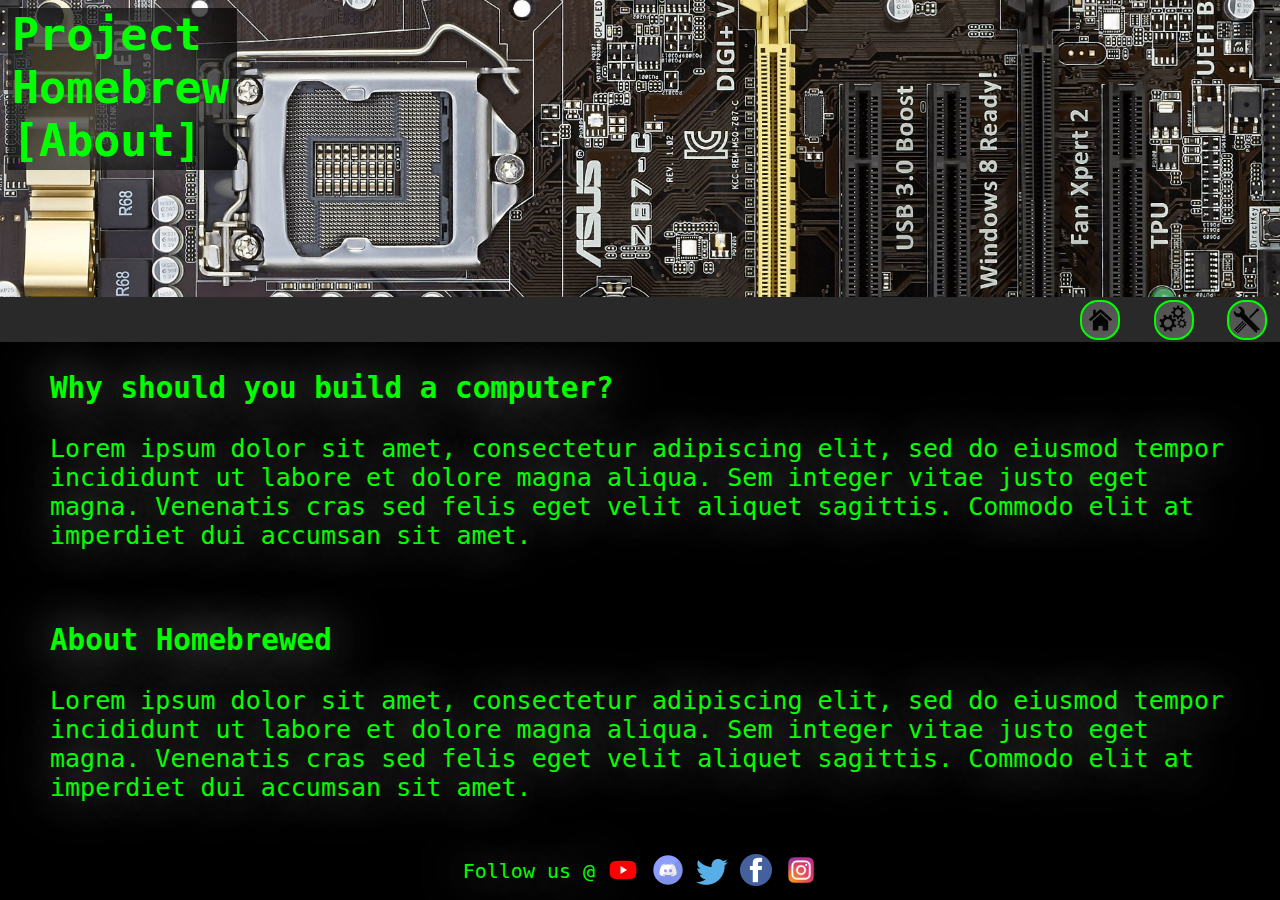
<file: about.html>
<!DOCTYPE html>
<html lang="en">
<head>
    <title>Project Homebrew: About</title>
    <link rel="stylesheet" href="css/css_about.css">
    <script src="Javascript/about.js"></script>
</head>
<body>
    </div>
    <div id='banner'>
        <div id='header'>Project <br> Homebrew <br> [About]</div>
    </div>

    <div id='nav'>
        <div class = 'nav' onclick="window.open('index.html','_self')"><a href='index.html'><img src='css/Resources/home.png'>Home</a></div>
        <div class = 'nav' onclick="window.open('components.html','_self')"><a href='components.html'><img src='css/Resources/components.png'>Components</a></div>
        <div class = 'nav' onclick="window.open('build.html','_self')"><a href='build.html'><img src='css/Resources/build.png'>Build</a></div>
    </div>
    
    <div class='content' id='introduction'>
        <br><h3>Why should you build a computer?</h3>
        Lorem ipsum dolor sit amet, consectetur adipiscing elit, sed do eiusmod tempor incididunt ut labore et dolore magna aliqua. Sem integer vitae justo eget magna. Venenatis cras sed felis eget velit aliquet sagittis. Commodo elit at imperdiet dui accumsan sit amet. 
    </div>
    <div class='content' id='credits'>
        <br><h3>About Homebrewed</h3>
        Lorem ipsum dolor sit amet, consectetur adipiscing elit, sed do eiusmod tempor incididunt ut labore et dolore magna aliqua. Sem integer vitae justo eget magna. Venenatis cras sed felis eget velit aliquet sagittis. Commodo elit at imperdiet dui accumsan sit amet. 
    </div>
    <div id='footer'>
        Follow us @ 
        <a href='https://youtube.com'><img src='css/Resources/icon_youtube.png'></a>
        <a href='https://discord.com'><img src='css/Resources/icon_discord.png'></a>
        <a href='https://twitter.com'><img src='css/Resources/icon_twitter.png'></a>
        <a href='https://facebook.com'><img src='css/Resources/icon_facebook.png'></a>
        <a href='https://instagram.com'><img src='css/Resources/icon_insta.png'></a>
    </div>
  
</body>
</html>
</file>
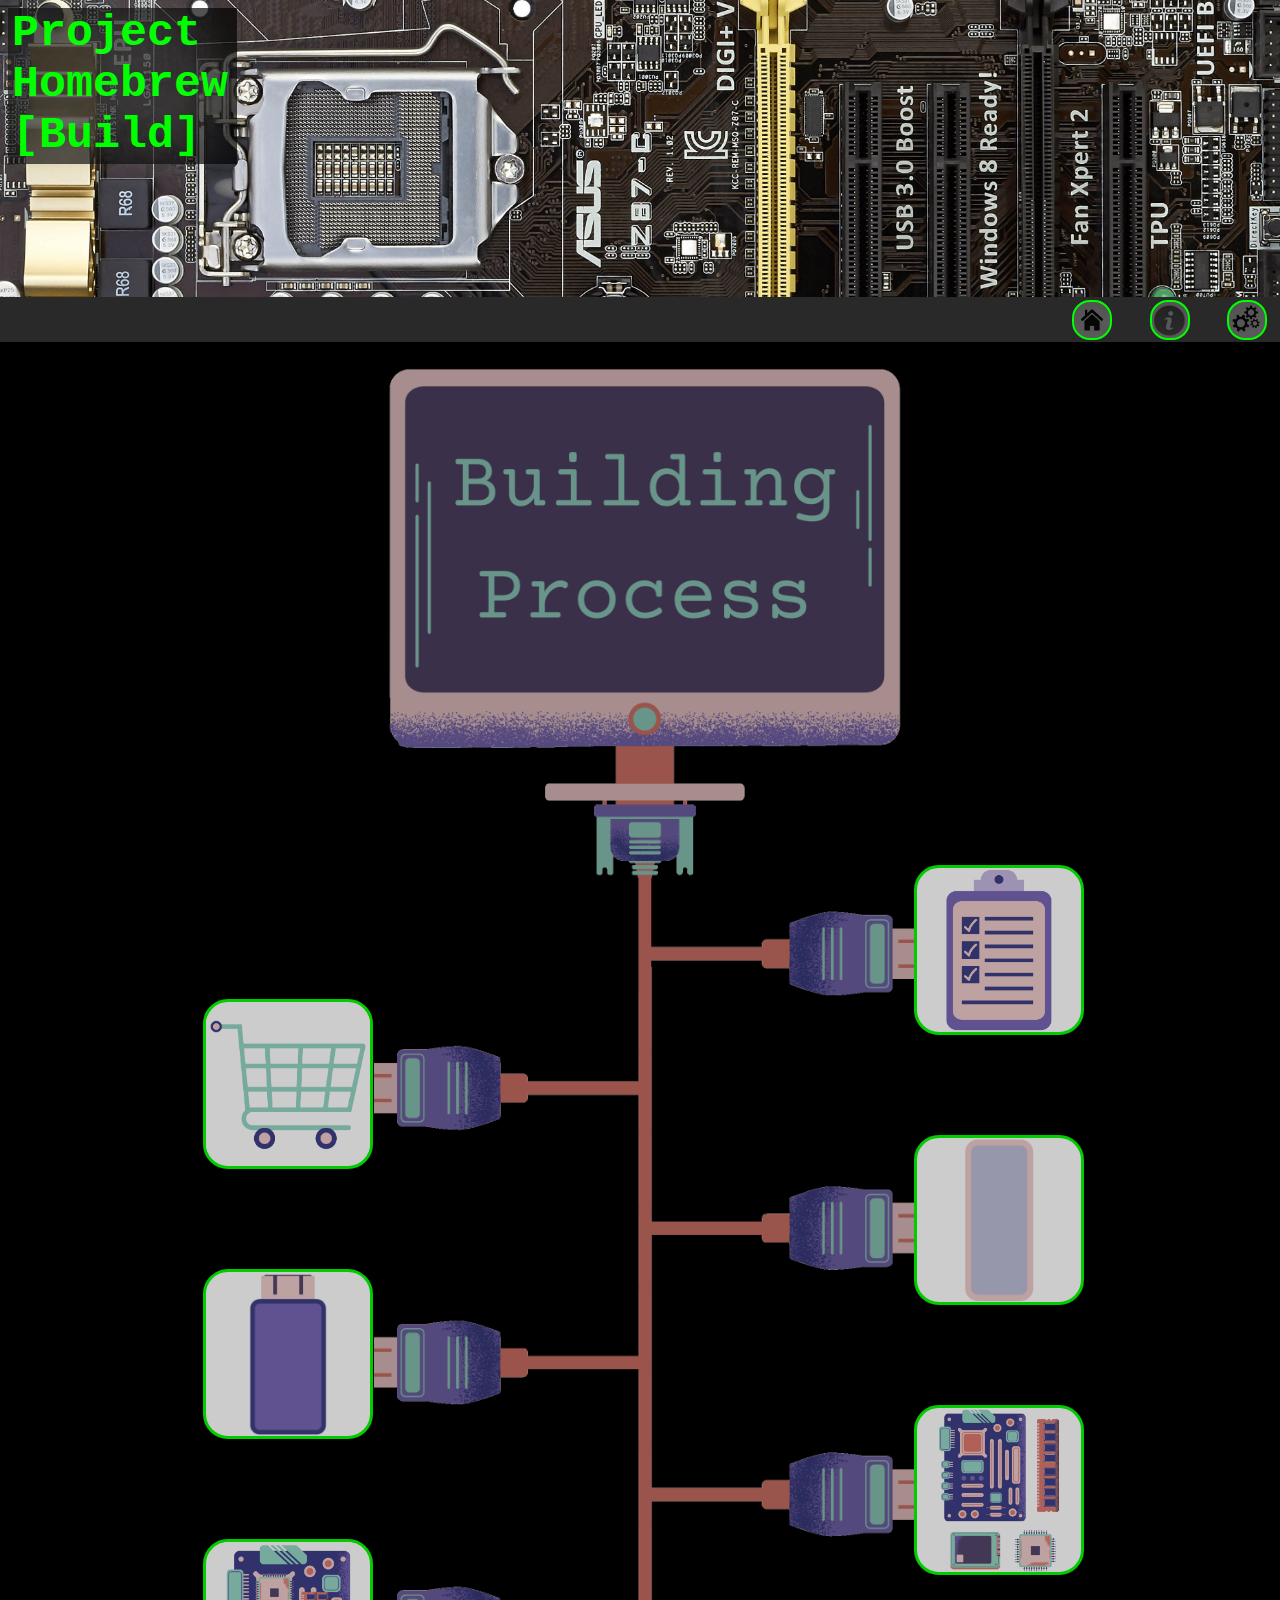
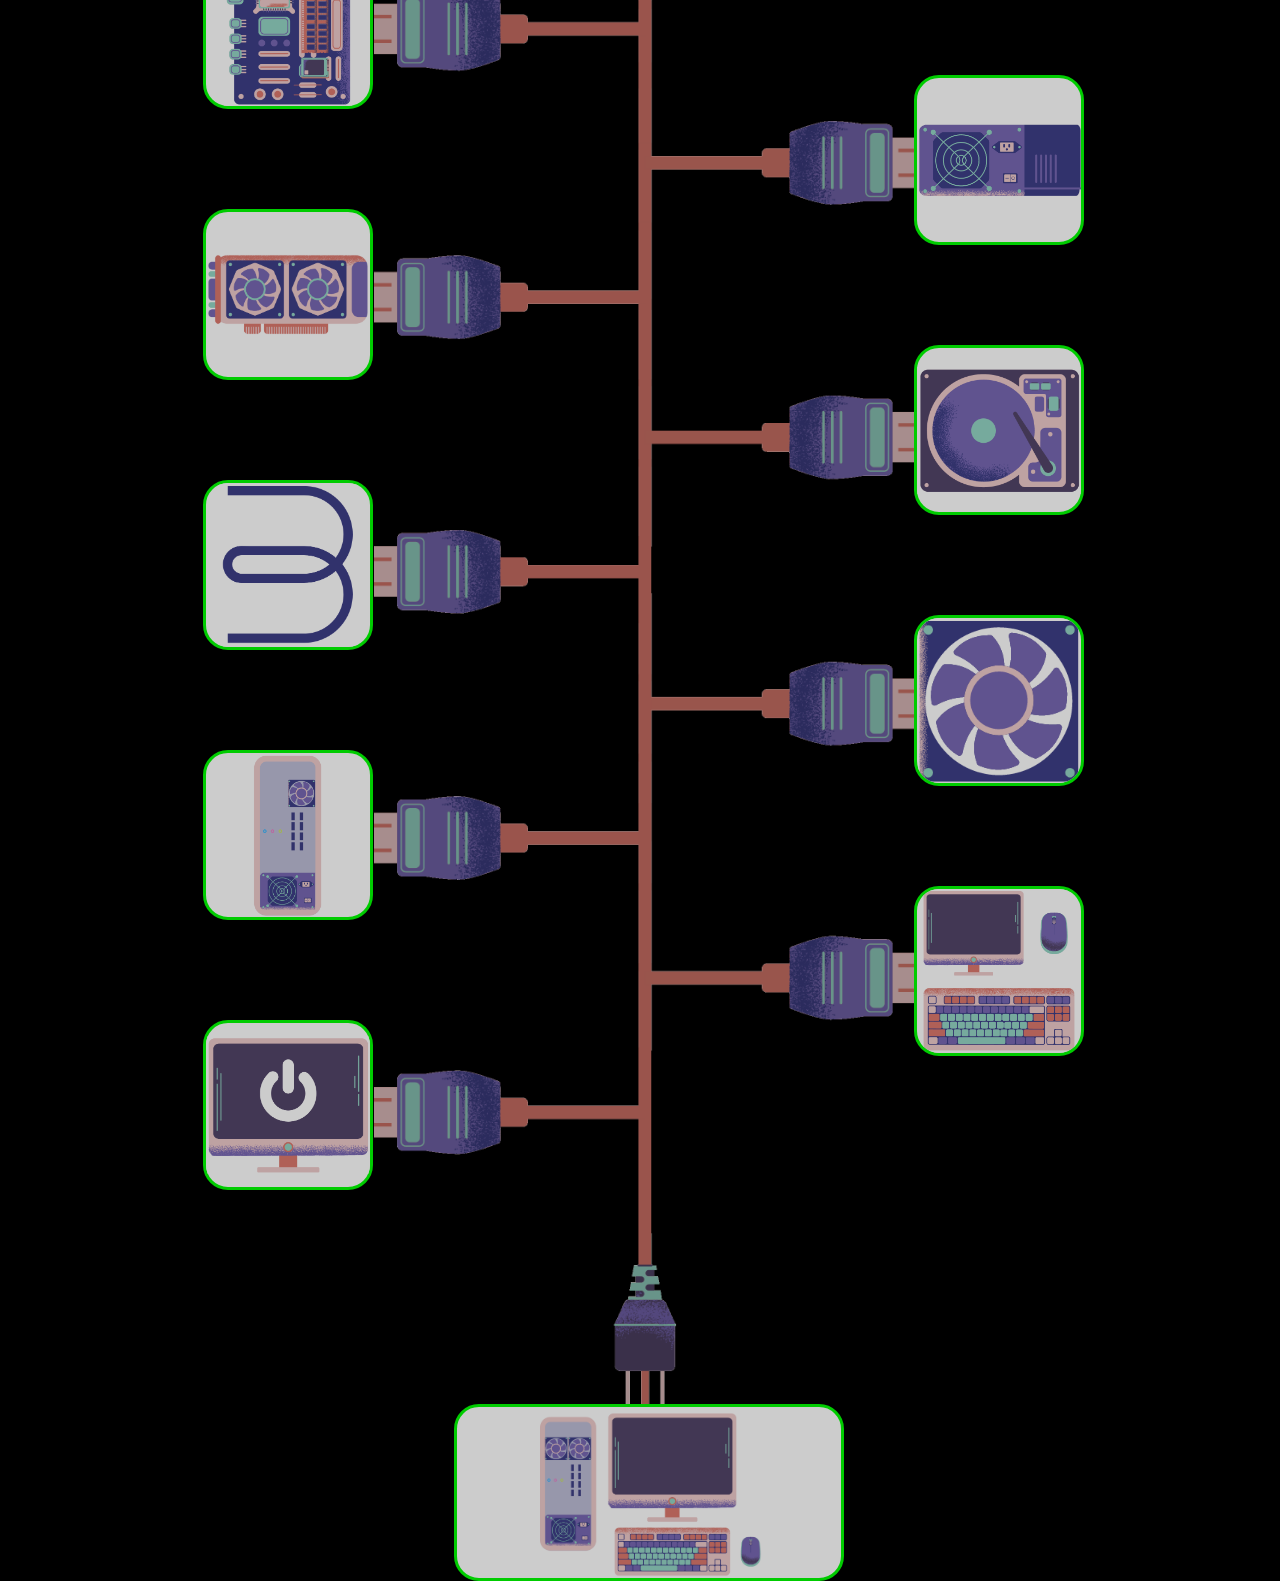
<file: build.html>
<!DOCTYPE html>
<html lang="en">
<head>
    <title>Project Homebrew: build</title>
    <link rel="stylesheet" href="css/css_build.css">
</head>
<body onload="resizenav()">
    </div>
    <div id='banner'>
        <div id='header'>Project <br> Homebrew <br> [Build]</div>
    </div>

    <div id='nav'>
        <div class = 'nav' onclick="window.open('index.html','_self')"><a href='index.html'><img src='css/Resources/home.png'>Home</a></div>
        <div class = 'nav' onclick="window.open('about.html','_self')"><a href='about.html'><img src='css/Resources/about.png'>About</a></div>
        <div class = 'nav'  onclick="window.open('components.html','_self')"><a href='components.html'><img src='css/Resources/components.png'>Components</a></div>
    </div>
    
    <div class='col' id='col1'>
        <div><img onclick="showpopup('Buy Parts')" src='css/Resources/Shop.png'><div class='name' onclick="showpopup('Buy Parts')">2</div></div>
        <div><img onclick="showpopup('Prepare Operating System')" src='css/Resources/OS drive.png'><div class='name' onclick="showpopup('Prepare Operating System')">4</div></div>
        <div><img onclick="showpopup('Install Motherboard')" src='css/Resources/Insert Motherboard.png'><div class='name' onclick="showpopup('Install Motherboard')">6</div></div>
        <div><img onclick="showpopup('Install GPU')" src='css/Resources/graphics card.png'><div class='name' onclick="showpopup('Install GPU')">8</div></div>
        <div><img onclick="showpopup('Complete Wiring')" src='css/Resources/wire.png'><div class='name' onclick="showpopup('Complete Wiring')">10</div></div>
        <div><img onclick="showpopup('Close up casing')" src='css/Resources/Close Casing.png'><div class='name' onclick="showpopup('Close up casing')">12</div></div>
        <div><img onclick="showpopup('Configure BIOS')" src='css/Resources/BIOS.png'><div class='name' onclick="showpopup('Configure BIOS')">14</div></div>
    </div>
    <div class='col' id='col2'>
        <img src='css/Resources/Process diagram.png'>
    </div>
    <div class='col' id='col3'>
        <div><img onclick="showpopup('Research and Plan')" src='css/Resources/Research.png'><div class='name' onclick="showpopup('Research and Plan')">1</div></div>
        <div><img onclick="showpopup('Prepare Casing')" src='css/Resources/casing.png'><div class='name' onclick="showpopup('Prepare Casing')">3</div></div>
        <div><img onclick="showpopup('Prepare Motherboard')" src='css/Resources/Prepare Motherboard.png'><div class='name' onclick="showpopup('Prepare Motherboard')">5</div></div>
        <div><img onclick="showpopup('Install PSU')" src='css/Resources/power supply.png'><div class='name' onclick="showpopup('Install PSU')">7</div></div>
        <div><img onclick="showpopup('Install HDD *OPTIONAL*')" src='css/Resources/hard disk drive.png'><div class='name' onclick="showpopup('Install HDD *OPTIONAL*')">9</div></div>
        <div><img onclick="showpopup('Install Fan *OPTIONAL*')" src='css/Resources/fan.png'><div class='name' onclick="showpopup('Install Fan *OPTIONAL*')">11</div></div>
        <div><img onclick="showpopup('Connect input and output devices')" src='css/Resources/Connect IO devices.png'><div class='name' onclick="showpopup('Connect input and output devices')">13</div></div>
    </div>
    
    <div id='congratulations'>
        <div class='name' onclick="showpopup('Congratulations!')">15</div>
    </div>

    <div id='popup'>
        <div id = 'confetti'></div>
        <div id='popupcontent'>
            <h1 style='margin-top:5px' id='popupheader'>Component</h1>
            <div id='popuptop'></div>
            <br><div id='popuptxt'>text added by js</div>
            <div id='popuptips'>˅</div>
    </div>
    
    <script src="Javascript/build.js"></script>
</body>
</html>
</file>
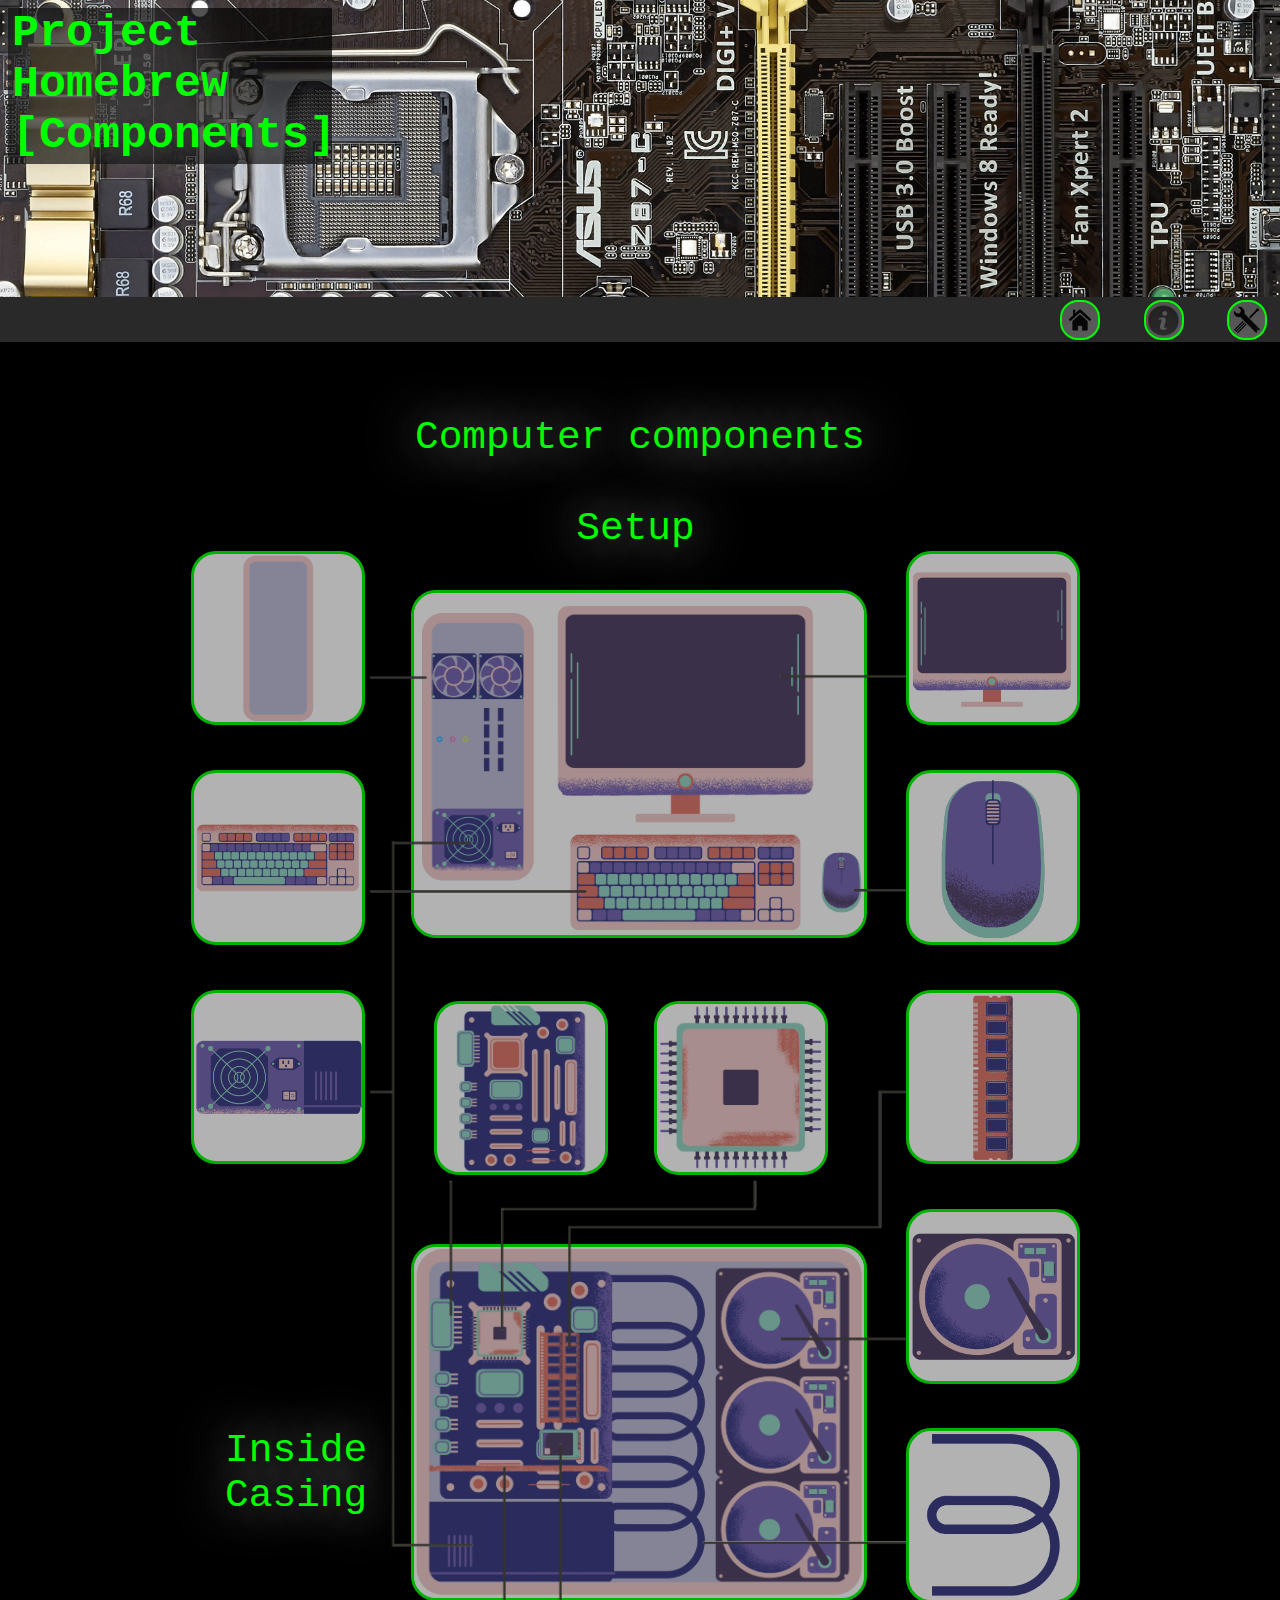
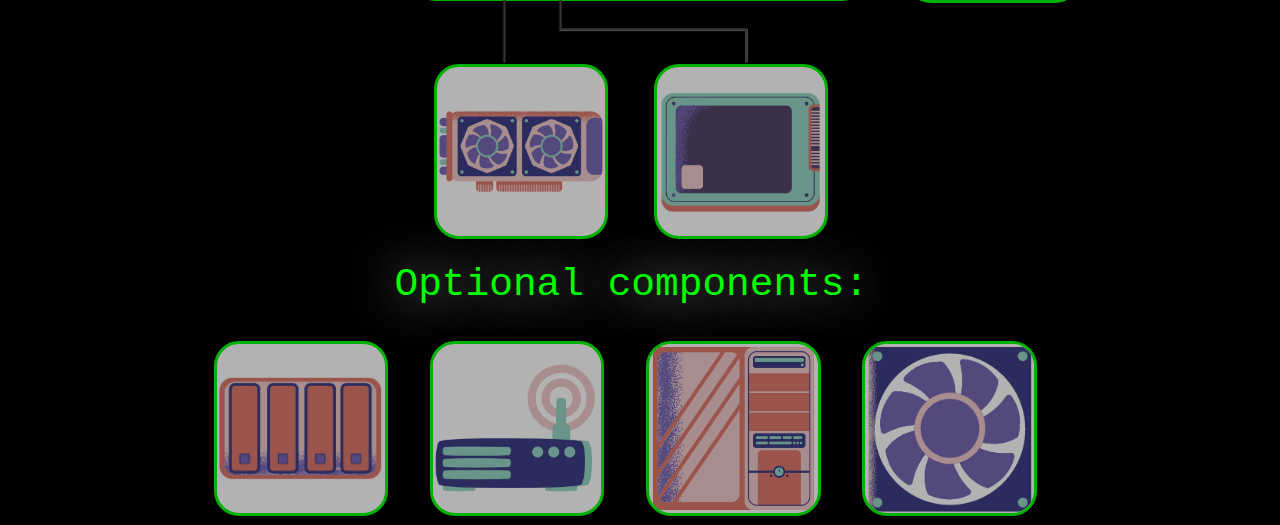
<file: components.html>
<!DOCTYPE html>
<html lang="en">
<head>
    <title>Project Homebrew: Components</title>
    <link rel="stylesheet" href="css/css_components.css">
</head>
<body>
    </div>
    <div id='banner'>
        <div id='header'>Project <br> Homebrew <br> [Components]</div>
    </div>

    <div id='nav'>
        <div class = 'nav' onclick="window.open('index.html','_self')"><a href='index.html'><img src='css/Resources/home.png'>Home</a></div>
        <div class = 'nav' onclick="window.open('about.html','_self')"><a href='about.html'><img src='css/Resources/about.png'>About</a></div>
        <div class = 'nav' onclick="window.open('build.html','_self')"><a href='build.html'><img src='css/Resources/build.png'>Build</a></div>
    </div>
    <br><p style='margin-bottom:0;'>Computer components</p><br><br>

    <img id='lines' src='css/Resources/diagram lines.png'>
    
    <div class='col' id='col1'>
        <div><img onclick="showpopup('Casing')" src='css/Resources/casing.png'><div class='name' onclick="showpopup('Casing')">Casing</div></div>
        <div><img onclick="showpopup('Keyboard')" src='css/Resources/keyboard.png'><div class='name' onclick="showpopup('Keyboard')">Keyboard</div></div>
        <div><img onclick="showpopup('PSU (Power Supply)')" src='css/Resources/power supply.png'><div class='name' onclick="showpopup('PSU (Power Supply)')">PSU</div></div>
        <p id='casingheader'>Inside<br>Casing</p>
    </div>
    <div class='col' id='col2'>
        <p id='setupheader'>Setup</p>
        <img id = 'setup' src='css/Resources/Computer Diagram part1.png'>
        <div><img onclick="showpopup('Motherboard')" src='css/Resources/motherboard.png'><div class='name' onclick="showpopup('Motherboard')">Motherboard</div></div>
        <div><img onclick="showpopup('Processor')" src='css/Resources/processor.png'><div class='name' onclick="showpopup('Processor')">Processor</div></div>
        <img src='css/Resources/Computer Diagram part2.png'>
        <div><img onclick="showpopup('GPU (Graphics Processing Unit)')" src='css/Resources/graphics card.png'><div class='name' onclick="showpopup('GPU (Graphics Processing Unit)')">GPU</div></div>
        <div><img onclick="showpopup('SSD (Solid State Drive)')" src='css/Resources/solid state drive.png'><div class='name' onclick="showpopup('SSD (Solid State Drive)')">SSD</div></div>
    </div>
    <div class='col' id='col3'>
        <div><img onclick="showpopup('Monitor')" src='css/Resources/monitor.png'><div class='name' onclick="showpopup('Monitor')">Monitor</div></div>
        <div><img onclick="showpopup('Mouse')" src='css/Resources/mouse.png'><div class='name' onclick="showpopup('Mouse')">Mouse</div></div>
        <div><img onclick="showpopup('RAM (Random Access Memory)')" src='css/Resources/ram.png'><div class='name' onclick="showpopup('RAM (Random Access Memory)')">RAM</div></div>
        <div><img onclick="showpopup('HDD (Hard Disk Drive)')" src='css/Resources/hard disk drive.png'><div class='name' onclick="showpopup('HDD (Hard Disk Drive)')">HDD</div></div>
        <div><img onclick="showpopup('Wires')" src='css/Resources/wire.png'><div class='name' onclick="showpopup('Wires')">Wires</div></div>
    </div>
    <div id='optional'>
        <br><p style='margin-bottom:10px;'>Optional components:</p>
        <div><img onclick="showpopup('NAS (Network Attached Storage)')" src='css/Resources/nas.png'><div class='name' onclick="showpopup('NAS (Network Attached Storage)')">NAS</div></div>
        <div><img onclick="showpopup('Router')" src='css/Resources/router.png'><div class='name' onclick="showpopup('Router')">Router</div></div>
        <div><img onclick="showpopup('UPS (Uninterruptible Power Source)')" src='css/Resources/ups.png'><div class='name' onclick="showpopup('UPS (Uninterruptible Power Source)')">UPS</div></div>
        <div><img onclick="showpopup('Fan')" src='css/Resources/fan.png'><div class='name' onclick="showpopup('Fan')">Fan</div></div>
    </div>
    
    <div id='popup'>
        <div id='popupcontent'>
            <h1 style='margin-top:5px' id='popupheader'>Component</h1>
            <div id='popupimg' onload="resizenav()"></div>
            <br><div id='popuptxt'>text added by js</div>
        </div>
    </div>
    
    <script src="Javascript/components.js"></script>
</body>
</html>
</file>
<file: css/css_about.css>
:root {
    --buttonsize: 10px;
    --buttontopmar: 0.2vw;
}

html, body{
    height: 100%;
    margin:0px;
    min-height: 750px;
    min-width:300px;
    font-family: monospace;
    background-color: black;
    color:lime;
    font: Inconsolata, monospace;
    text-shadow: 0 0 50px #C8C8C8;
}

#banner{
    background-image: url(Resources/Banner.jpg);
    background-position: center;
    background-size: cover;
    margin-top:0;
    padding: 0px;
    width:auto;
    height:33%;
}

#header{
    position: absolute;
    left:8px;
    top:8px;
    font-family: monospace;
    font-size: 45px;
    font-weight: bold;
    padding-left: 4px;
    padding-bottom: 3px;
    width: 225px;
    background: rgba(0, 0, 0, 0.7);
}

h3 {
    margin-top: 0;
}

.content{
    height:28%;
    font-family: monospace;
}

@media screen and (min-width: 460px) {
    .content{
        font-size: 16px;
        padding-right:40px;
        padding-left:40px;
    }
}
@media screen and (min-width: 600px) {
    .content{
        font-size: 18px;
        padding-right:50px;
        padding-left:50px;
    }
}
@media screen and (min-width: 800px) {
    .content{
        font-size: 22px;
        padding-right:50px;
        padding-left:50px;
    }
}
@media screen and (min-width: 1100px) {
    .content{
        font-size: 25px;
        padding-right:50px;
        padding-left:50px;
    }
}



#footer{
    height:6%;
}

#footer{
    text-align: center;
    vertical-align: middle;
    font-size: 20px;
}
#footer > a{
    height: 60%;
    display: inline-block;
    -webkit-transform: perspective(1px) translateZ(0);
    transform: perspective(1px) translateZ(0);
    box-shadow: 0 0 1px rgba(0, 0, 0, 0);
    -webkit-transition-duration: 0.3s;
    transition-duration: 0.3s;
    -webkit-transition-property: transform;
    transition-property: transform;
    -webkit-transition-timing-function: ease-out;
    transition-timing-function: ease-out;
}

#footer > a:hover{
    -webkit-transform: translateY(-8px);
    transform: translateY(-8px);
}

#footer > a > img{
    height:100%;
    margin-top:25%;
    text-align: center;
    float:left;
}

#nav{
    margin:0px;
    margin-bottom: 0px;
    height: 5%;
    text-align: right;
    background-color: rgb(41, 41, 41);
    
}
#nav > *{
    background: rgb(255, 255, 255,0.2);
    margin-right: 1vw;
    margin-left: 1vw;
    display:inline-block;
    width:var(--buttonsize);
    height:var(--buttonsize);
    border-radius: calc(0.5*var(--buttonsize));
    text-align: center;
    margin-top: var(--buttontopmar);
    transition:width 0.5s; 
    -webkit-transition:width 0.5s; 
    text-align: center;
    overflow: hidden;
    border: lime solid 2px;
}

#nav > *:hover{
    background: rgb(255, 255, 255,0.2);
    width: calc(6*var(--buttonsize));
}

#nav > * > a{
    text-decoration: none;
    font-size: calc(0.8*var(--buttonsize));
    display:inline-block;
    vertical-align: top;
    color:lime;
    font: Inconsolata, monospace;
    text-shadow: 0 0 50px #C8C8C8;
}

#nav > * > a > img{
    margin: calc(0.05*var(--buttonsize));
    width: calc(0.9*var(--buttonsize));
    height:100%;
    float:left;
    object-fit: contain;
    border-radius: 50%;
    border-width: 10px;
}
</file>
<file: css/css_build.css>
:root {
    --buttonsize: 10px;
    --buttontopmar: 0.2vw;
    --btnsz: 100px;
    --col1align:21%;
    --col3align:16%;
    --steptreeh:1000px;
    --aligndiagram:1%;
    --div3namemargin:-100px;
    --popuptxt:10px;
}

html, body{
    width: 100%;
    height: 100%;
    min-height: 700px;
    margin:0;
    min-width:400px;
    font-family: monospace;
    font-size:20px;
    background-color: black;
    color:lime;
    font: Inconsolata, monospace;
    text-shadow: 0 0 50px #C8C8C8;
}

#banner{
    background-image: url(Resources/Banner.jpg);
    background-position: center;
    background-size: cover;
    margin-top:0;
    padding: 0px;
    width:auto;
    height:33%;
}

#header{
    position: absolute;
    left:8px;
    top:8px;
    font-family: monospace;
    font-size: 45px;
    font-weight: bold;
    padding-left: 4px;
    padding-bottom: 3px;
    width: 225px;
    background: rgba(0, 0, 0, 0.7);
}

#nav{
    margin:0px;
    margin-bottom: 0px;
    height: 5%;
    text-align: right;
    background-color: rgb(41, 41, 41);
    
}
#nav > *{
    background: rgb(255, 255, 255,0.2);
    margin-right: 1vw;
    margin-left: 1vw;
    display:inline-block;
    width:var(--buttonsize);
    height:var(--buttonsize);
    border-radius: calc(0.5*var(--buttonsize));
    text-align: center;
    margin-top: var(--buttontopmar);
    transition:width 0.5s; 
    -webkit-transition:width 0.5s; 
    text-align: center;
    overflow: hidden;
    border: lime solid 2px;
}

#nav > *:hover{
    background: rgb(255, 255, 255,0.2);
    width: calc(6*var(--buttonsize));
}

#nav > * > a{
    text-decoration: none;
    font-size: calc(0.8*var(--buttonsize));
    display:inline-block;
    vertical-align: top;
    color:lime;
    font: Inconsolata, monospace;
    text-shadow: 0 0 50px #C8C8C8;
}

#nav > * > a > img{
    margin: calc(0.05*var(--buttonsize));
    width: calc(0.9*var(--buttonsize));
    height:100%;
    float:left;
    object-fit: contain;
    border-radius: 50%;
    border-width: 10px;
}

.col{
    height: auto;
    float:left;
    padding-top:20px;
}

.col:not(#col2){
    max-width: 171px;
    width: 19%;
}

#col1{
    margin-left: var(--aligndiagram);
}

#col2{
    width: 60%;
    max-width: 540px;
}

#col2>img{
    filter: brightness(70%);
}

.col > *{
    width:100%;
}

#col1 > div, #col3 > div{
    max-height: 171px;
    width: var(--btnsz);
    height: var(--btnsz);
}

.col > div > img{
    width: 96%;
    height: 96%;
    object-fit: scale-down;
    border: calc(0.02*var(--btnsz)) solid lime;
    border-radius: 25px;
    background-color: white;
    filter: brightness(80%);
}

#col1{
    margin-top: var(--col1align);
}

#col3{
    margin-top: var(--col3align);
}

#col1 > div{
    padding-top:58%;
    float:right;
}

#col1 > div > img{
    float: left;
}

#col3 > div{
    padding-top:58%;
    float: left;
}

.name:hover{
    background-color: rgba(0, 0, 0, 0.75);
    opacity: 0.6;
}

.name{
    pointer-events: all;
    position: absolute;
    opacity: 0;
    z-index: 5;
    display: flex;
    text-align: center;
    justify-content: center;
    align-items: center;
    background-color: rgba(0, 0, 0, 0.75);
    color:white;
    border: calc(0.02*var(--btnsz)) solid lime;
    border-radius: 25px;
    font-size: 30px;
    -webkit-transition: opacity 0.5s ease-in-out;
    -moz-transition: opacity 0.5s ease-in-out;
    -o-transition: opacity 0.5s ease-in-out;
    transition: opacity 0.5s ease-in-out;
}

.col > div > .name{
    width: calc(0.96*var(--btnsz));
    height: calc(0.96*var(--btnsz));
}

#col3 > div > .name{
    margin-top: var(--div3namemargin);
}

#popup{
    text-align: left;
    display: block; 
    position: fixed;
    width: 100%;
    height: 100%;
    left: 0;
    top: 0;
    opacity: 0;
    z-index: 10;
    pointer-events: none;
    background-color: rgba(0,0,0,0.4); 
    font-size: 30px;
}

#popup.show {
    opacity: 1;
    pointer-events: all;
    -webkit-transition: opacity 0.5s ease-in-out;
    -moz-transition: opacity 0.5s ease-in-out;
    -o-transition: opacity 0.5s ease-in-out;
    transition: opacity 0.5s ease-in-out;
}

#popupcontent{
    background-color: black;
    height: 70vh;
    margin-left: 10vw;
    margin-top: 10vh;
    padding-left: 5vw;
    padding-right: 5vw;
    padding-top: 5vh;
    padding-bottom: 5vh;
    border: solid;
    border-color: lime;
    border-radius: 25px;
    width: 70vw;
    font-size: var(--popuptxt);
}

#popuptxt{
    transition: all 0.5s;
    max-height: 2000px;
}

#popuptxt.txtanimation{
    opacity:0;
    max-height: 0;
    -webkit-transform: translateY(30vh);
    transform: translateY(30vh);
}

#links{
    text-align: center;
    height: 20%;
}

#links > a{
    display:inline-block;
    height: 60%;
    width:10%;
    margin-right:1vw;
    -webkit-transform: perspective(1px) translateZ(0);
    transform: perspective(1px) translateZ(0);
    box-shadow: 0 0 1px rgba(0, 0, 0, 0);
    -webkit-transition-duration: 0.3s;
    transition-duration: 0.3s;
    -webkit-transition-property: transform;
    transition-property: transform;
    -webkit-transition-timing-function: ease-out;
    transition-timing-function: ease-out;
}

#links > a:hover{
    -webkit-transform: translateY(-8px);
    transform: translateY(-8px);
}

#links > a > img{
    height:5vh;
    width:5vw;
    object-fit:scale-down;
    margin-top:25%;
    text-align: center;
    float:right;
}

#popuptop{
    height:30%;
    width:100%;
    object-fit: cover;
}
#popupimg{
    height:98%;
    width: 100%;
    object-fit:scale-down;
    filter: brightness(70%);
    z-index: 10;
}

#congratulations{
    background-image: url(Resources/Computer\ Diagram\ part1.png);
    background-size:contain;
    background-repeat: no-repeat;
    background-position-x: center;
    position: relative;
    margin-left: 35.5%;
    margin-right: 35%;
    width:30%;
    margin-top:calc(0.99*var(--steptreeh));
    height:var(--btnsz);
    text-align: center;
    background-color: white;
    border: solid;
    border-color: lime;
    border-radius: 25px;
    filter: brightness(80%);
}

#congratulations > .name{
    width:100%;
    height:100%;
    top:-2px;
    left:-2px;
}

#confetti{
    opacity: 0.7;
    display: none;
    height:100%; 
    width:100%; 
    pointer-events: none; 
    position:absolute; 
    top:0; 
    left:0;
    background-image: url(Resources/confetti.gif);
    background-repeat: repeat;
    background-size: contain;
}

#popuptips{
    font-size: calc(5*var(--popuptxt));
    position: absolute;
    bottom:5vh;
    left:50%;
    opacity: 0.4;
    -webkit-transform: perspective(1px) translateZ(0);
    transform: perspective(1px) translateZ(0);
    -webkit-transition-duration: 0.3s;
    transition-duration: 0.3s;
    -webkit-transition-property: transform;
    transition-property: transform;
    -webkit-transition-timing-function: ease-out;
    transition-timing-function: ease-out;
}

#popuptips:hover{
    -webkit-transform: translateY(8px);
    transform: translateY(8px);
    opacity: 0.8;
}
</file>
<file: css/css_components.css>
:root {
    --buttonsize: 10px;
    --buttontopmar: 0.2vw;
    --btnsz: 100px;
    --linewidth: 0px;
    --optionalnamemargin: 100px;
    --namefonts: 20px;
    --visualw:900px;
    --aligndiagram:0px;
}

html, body{
    text-align: center;
    height: 100%;
    min-height: 700px;
    margin:0;
    min-width:400px;
    background-color: cornsilk;
    font-family: monospace;
    font-size:30px;
    background-color: black;
    color:lime;
    font: Inconsolata, monospace;
    text-shadow: 0 0 50px #C8C8C8;
}

#banner{
    background-image: url(Resources/Banner.jpg);
    background-position: center;
    background-size: cover;
    margin-top:0;
    padding: 0px;
    width:auto;
    height:33%;
}

#header{
    text-align: left;
    position: absolute;
    left:8px;
    top:8px;
    font-family: monospace;
    font-size: 45px;
    font-weight: bold;
    padding-left: 4px;
    padding-bottom: 3px;
    width: 320px;
    background: rgba(0, 0, 0, 0.7);
}

#nav{
    margin:0px;
    margin-bottom: 0px;
    height: 5%;
    text-align: right;
    background-color: rgb(41, 41, 41);
    
}
#nav > *{
    background: rgb(255, 255, 255,0.2);
    margin-right: 1vw;
    margin-left: 1vw;
    display:inline-block;
    width:var(--buttonsize);
    height:var(--buttonsize);
    border-radius: calc(0.5*var(--buttonsize));
    text-align: center;
    margin-top: var(--buttontopmar);
    transition:width 0.5s; 
    -webkit-transition:width 0.5s; 
    text-align: center;
    overflow: hidden;
    border: lime solid 2px;
}

#nav > *:hover{
    background: rgb(255, 255, 255,0.2);
    width: calc(6*var(--buttonsize));
}

#nav > * > a{
    text-decoration: none;
    font-size: calc(0.8*var(--buttonsize));
    display:inline-block;
    vertical-align: top;
    color:lime;
    font: Inconsolata, monospace;
    text-shadow: 0 0 50px #C8C8C8;
}

#nav > * > a > img{
    margin: calc(0.05*var(--buttonsize));
    width: calc(0.9*var(--buttonsize));
    height:100%;
    float:left;
    object-fit: contain;
    border-radius: 50%;
    border-width: 10px;
}

.col{
    height: auto;
    width: 19.5%;
    max-width: 175.5px;
    float:left;
    padding-top: calc(0.025*var(--visualw));;
    text-align: center;
}


#col1, #col2{
    margin:0;
    margin-right: calc(0.05*var(--visualw));
}

.col > img, .col > * > img{
    width:100%;
    background-color: white;
    filter: brightness(70%);
}

#col1 > div, #col3 > div{
    width: 100%;
    max-height: 175.5px;
    height: var(--btnsz);
    float: left;
}

.col > div > img, #optional > div > img{
    width: calc(0.96*var(--btnsz));
    height: calc(0.96*var(--btnsz));
    object-fit: scale-down;
    border: calc(0.02*var(--btnsz)) solid lime;
    border-radius: 25px;
    background-color: white;
    filter: brightness(70%);
}

#col2{
    width: 50%;
    max-width:450px;
}

#col2 > div{
    width: 40%;
    max-height: 175.5px;
    max-width: 175.5px;
    height: var(--btnsz);
    float: left;
    margin: 5%;
}

#col1 > div{
    margin-bottom: 25%;
    float:right;
}

#col2 > div{
    margin-top: 12%;
}

#col2 > img{
    border: solid;
    border-color: lime;
    border-radius: 25px;
}

#col2 > img:not(#setup){
    margin-top: 10%;
}

#col3 > div{
    margin-bottom: 25%;
}

.col > div{
    position: relative;
    z-index: 3;
}

.name:hover{
    background-color: rgba(0, 0, 0, 0.75);
    opacity: 0.6;
}

.name{
    position: absolute;
    opacity: 0;
    z-index: 5;
    display: flex;
    text-align: center;
    justify-content: center;
    align-items: center;
    background-color: rgba(0, 0, 0, 0.75);
    color:white;
    border: calc(0.02*var(--btnsz)) solid lime;
    border-radius: 25px;
    font-size: var(--namefonts);
    -webkit-transition: opacity 0.5s ease-in-out;
    -moz-transition: opacity 0.5s ease-in-out;
    -o-transition: opacity 0.5s ease-in-out;
    transition: opacity 0.5s ease-in-out;
}

.col > div > .name{
    right:0;
    left:0;
    top:0;
    width:calc(0.96*var(--btnsz));
    height:calc(0.96*var(--btnsz));
}

#lines{
    width: var(--linewidth);
    z-index: 2;
    position:absolute;
    pointer-events: none;
    display: block;
}

#optional{
    height:var(--btnsz);
    width:var(--linewidth);
}
#optional > div{
    width:calc(0.96*var(--btnsz));
    height: 100%;
    margin: 2.7%;
    float:left;
}

#optional > div > .name{
    width: calc(0.96*var(--btnsz));
    height: calc(0.96*var(--btnsz));
    margin-top: var(--optionalnamemargin);
}

p{
    font-size:  calc(var(--namefonts)*1.5);
    text-align: center;
}

#casingheader{
    position: absolute;
    margin-top: calc(5*var(--btnsz));
    margin-left: calc(0.2*var(--btnsz));
}

#setupheader{
    margin-top: -10%;
}

#popup{
    text-align: left;
    display: block; 
    position: fixed;
    width: 100%;
    height: 100%;
    left: 0;
    top: 0;
    opacity: 0;
    z-index: 10;
    pointer-events: none;
    background-color: rgba(0,0,0,0.4); 
    font-size: 30px;
}

#popup.show {
    opacity: 1;
    pointer-events: all;
    -webkit-transition: opacity 0.5s ease-in-out;
    -moz-transition: opacity 0.5s ease-in-out;
    -o-transition: opacity 0.5s ease-in-out;
    transition: opacity 0.5s ease-in-out;
}

.nav:before {
    content: "";
    position: absolute;
    z-index: -1;
    top: 0;
    left: 0;
    right: 0;
    bottom: 0;
    background: rgb(255, 255, 255,0.7);
    border-radius: 100%;
    -webkit-transform: scale(0);
    transform: scale(0);
}

#popupcontent{
    height: 70vh;
    margin-left: 10vw;
    margin-top: 10vh;
    padding-left: 5vw;
    padding-right: 5vw;
    padding-top: 5vh;
    padding-bottom: 5vh;
    border: solid;
    border-color: lime;
    border-radius: 25px;
    width: 70vw;
    background-color: black;
}

#popupimg{
    height:25vh;
    width:100%;
    position: relative;
    overflow-x: scroll;
    overflow-y: hidden;
    white-space: nowrap;
    filter: brightness(70%);
}
#popupimg > img{
    height:98%;
}

#optional, #lines, #col1{
    margin-left:var(--aligndiagram);
}
</file>
